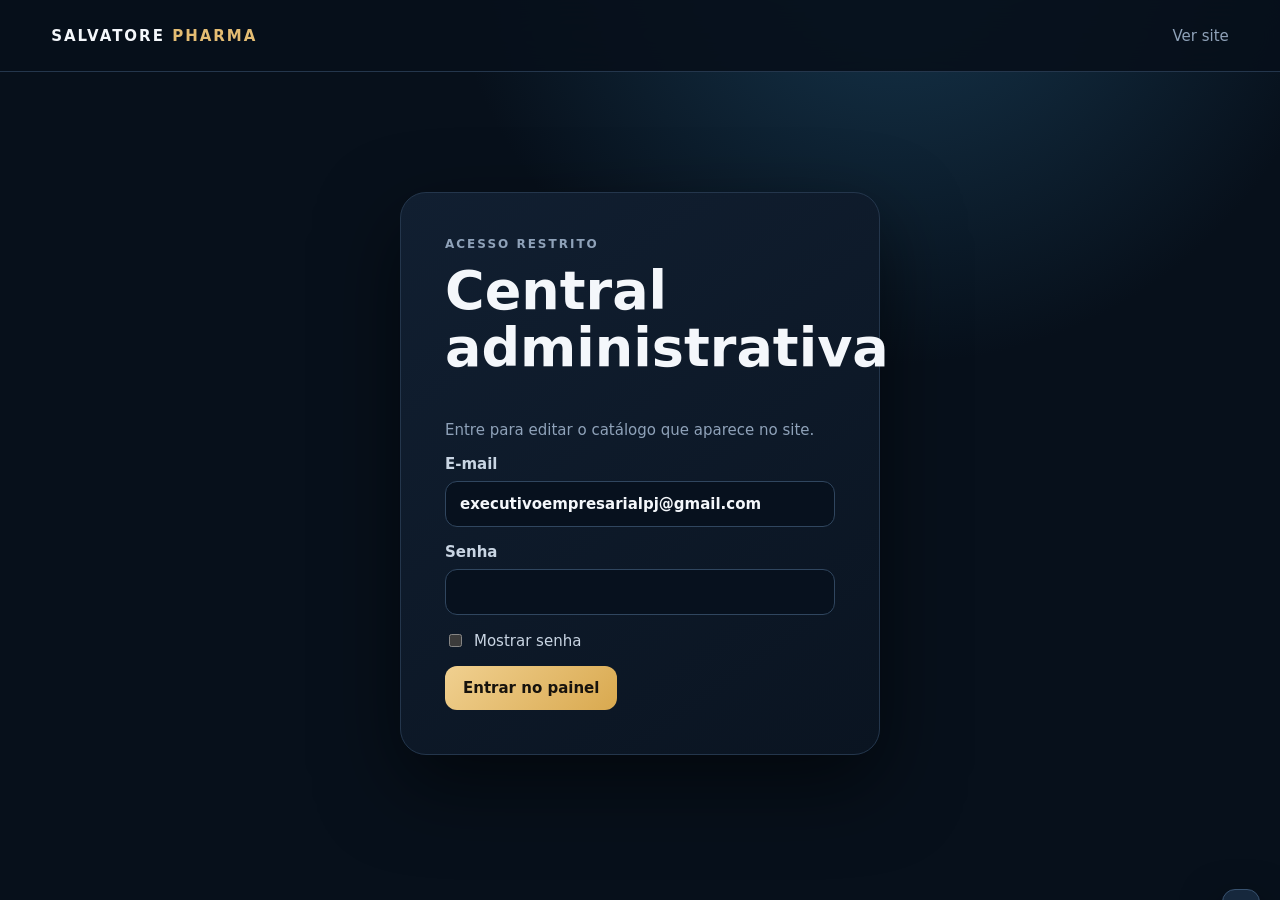
<file: admin/index.html>
<!doctype html><html lang="pt-BR"><head><meta charset="utf-8"><meta name="viewport" content="width=device-width,initial-scale=1"><meta name="robots" content="noindex,nofollow"><title>Salvatore Pharma | Painel Administrativo</title><link rel="stylesheet" href="style.css"></head><body>
<header class="topbar"><a class="logo" href="../">SALVATORE <span>PHARMA</span></a><div class="top-actions"><a href="../" target="_blank" rel="noopener">Ver site</a><button id="logout" class="ghost" hidden>Sair</button></div></header><main>
<section id="login" class="login-card"><p class="eyebrow">ACESSO RESTRITO</p><h1>Central administrativa</h1><p>Entre para editar o catálogo que aparece no site.</p><form id="signin"><label>E-mail<input id="email" type="email" value="executivoempresarialpj@gmail.com" autocomplete="username" required></label><label>Senha<input id="password" type="password" autocomplete="current-password" required></label><label class="check"><input id="showPassword" type="checkbox"> Mostrar senha</label><button id="enter">Entrar no painel</button></form></section>
<section id="app" hidden><div class="hero"><div><p class="eyebrow">PAINEL ADMINISTRATIVO</p><h1>Gestão do catálogo</h1><p>Altere produtos, valores, fotos e a visibilidade no site.</p></div><button id="newProduct">+ Novo produto</button></div><div class="metrics"><article><span>Produtos no catálogo</span><strong id="totalCount">—</strong></article><article><span>Alterados online</span><strong id="editedCount">—</strong></article><article><span>Ocultos</span><strong id="hiddenCount">—</strong></article></div>
<div class="workspace"><aside><label class="search">Pesquisar<input id="search" type="search" placeholder="Nome, marca ou categoria"></label><div class="filters"><button class="filter active" data-filter="all">Todos</button><button class="filter" data-filter="edited">Alterados</button><button class="filter" data-filter="hidden">Ocultos</button></div><div id="productList" class="product-list"></div></aside>
<section class="editor-card"><div id="emptyState" class="empty"><b>Selecione um produto</b><p>Escolha um item ao lado ou crie um novo produto.</p></div><form id="productForm" hidden><div class="editor-head"><div><p class="eyebrow">EDIÇÃO DO PRODUTO</p><h2 id="editorTitle">Produto</h2></div><span id="saveBadge">Sem alterações</span></div><div class="image-box"><img id="imagePreview" hidden alt="Prévia da imagem"><div id="imagePlaceholder">Imagem original preservada</div><label class="upload">Trocar imagem<input id="imageFile" type="file" accept="image/jpeg,image/png,image/webp"></label><small>JPEG, PNG ou WebP, até 5 MB.</small></div>
<div class="form-grid"><label class="wide">Nome do produto<input id="name" maxlength="180" required></label><label>Marca<input id="brand" maxlength="100" required></label><label>Categoria<select id="category"><option value="INJETAVEL">Injetáveis</option><option value="ORAL">Orais</option><option value="GH">GH</option><option value="ESPECIAIS">Kits e especiais</option><option value="OUTROS">Outros</option></select></label><label>Preço (R$)<input id="price" type="number" min="0" step="0.01" inputmode="decimal"></label><label>Ordem<input id="sortOrder" type="number" min="0" step="1"></label><label class="wide">Descrição<textarea id="description" rows="4" maxlength="800"></textarea></label><label class="switch wide"><input id="active" type="checkbox" checked><span></span> Produto visível no site</label></div><div class="form-actions"><button id="saveProduct">Salvar e publicar</button><button id="cancelEdit" type="button" class="ghost">Cancelar</button><button id="restoreProduct" type="button" class="danger" hidden>Restaurar dados originais</button></div></form></section></div></section></main><div id="toast" role="status" aria-live="polite"></div><script type="module" src="app.js"></script></body></html>
</file>
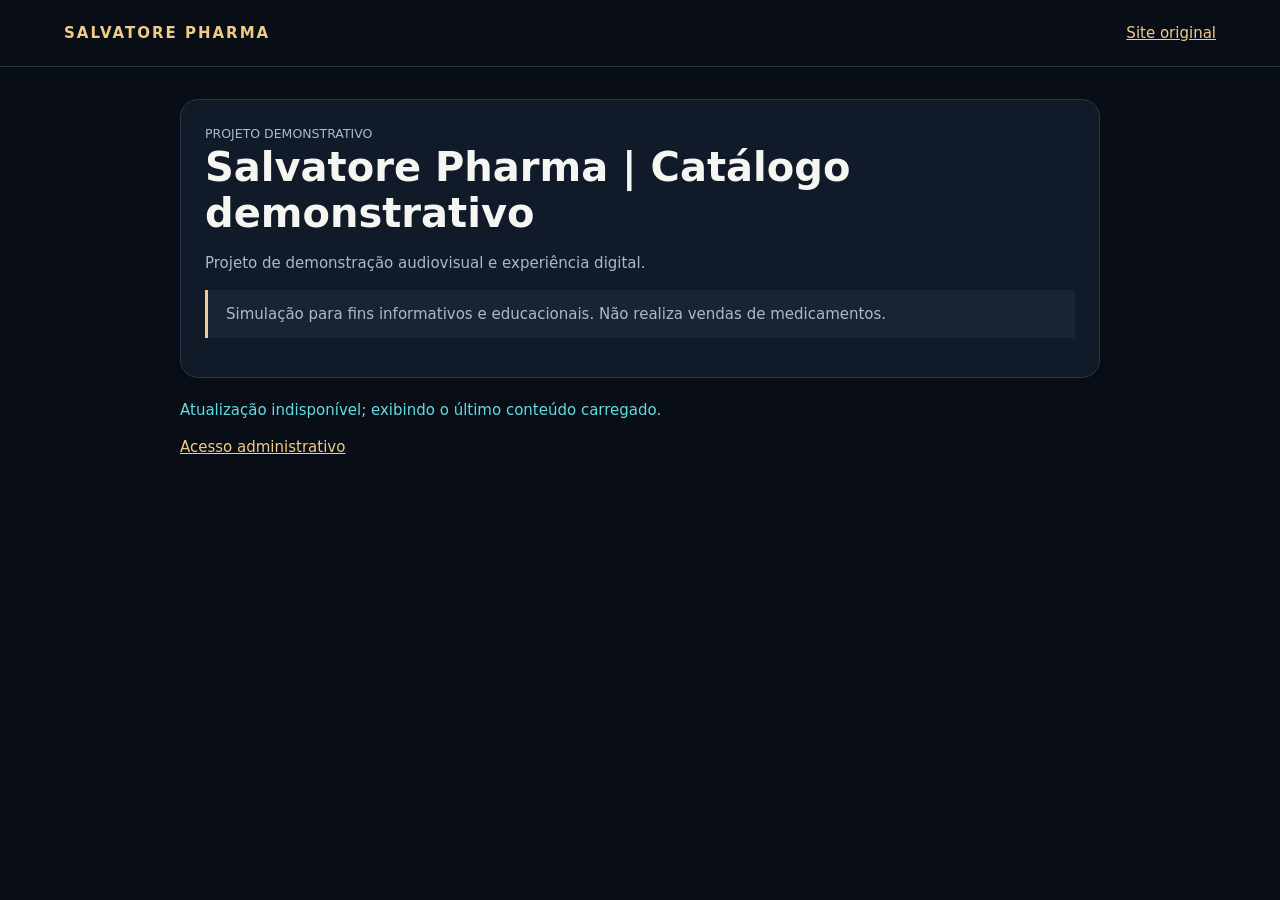
<file: institucional.html>
<!doctype html><html lang="pt-BR"><meta charset="utf-8"><meta name="viewport" content="width=device-width,initial-scale=1"><title>Salvatore Pharma | Institucional</title><style>*{box-sizing:border-box}body{margin:0;background:#080d16;color:#f5f5f2;font:15px system-ui,sans-serif;min-height:100vh}header{padding:24px clamp(18px,5vw,70px);border-bottom:1px solid #29374a;display:flex;align-items:center;justify-content:space-between;gap:16px;flex-wrap:wrap}header strong{letter-spacing:2px;color:#f0cc88}main{max-width:960px;margin:auto;padding:32px 20px}section{background:#111a29;border:1px solid #29374a;padding:24px;border-radius:18px;margin-bottom:20px}h1{font-size:clamp(25px,5vw,40px);margin:0 0 12px}h2{font-size:18px}p,small{color:#aab9cb;line-height:1.6}label{display:block;margin:18px 0 7px}input,textarea{width:100%;padding:13px;border:1px solid #39485a;background:#080d16;color:white;border-radius:9px;font:inherit}textarea{resize:vertical}button,a.button{display:inline-block;background:#f0cc88;border:0;color:#17140e;padding:12px 19px;border-radius:10px;cursor:pointer;font:600 14px system-ui;text-decoration:none;margin-top:16px}button:disabled{opacity:.5}a{color:#f0cc88}button.secondary{background:#263447;color:white}#status{min-height:25px;color:#62dce2;white-space:pre-wrap}.note{border-left:3px solid #f0cc88;padding:12px 18px;background:#192333} [hidden]{display:none!important}#publicLogo{width:62px;height:62px;object-fit:contain;vertical-align:middle;margin-right:12px}#publicCover{width:100%;max-height:420px;object-fit:contain;border-radius:14px;margin-bottom:20px}</style><header><strong><img id="publicLogo" hidden alt="Logotipo">SALVATORE PHARMA</strong><a href="./">Site original</a></header><main><section><img id="publicCover" hidden alt="Capa institucional"><small>PROJETO DEMONSTRATIVO</small><h1 id="heading">Salvatore Pharma | Catálogo demonstrativo</h1><p id="description">Projeto de demonstração audiovisual e experiência digital.</p><p class="note">Simulação para fins informativos e educacionais. Não realiza vendas de medicamentos.</p></section><p id="status" role="status"></p><a href="./admin/">Acesso administrativo</a></main><script>const BASE="https://pxtopfrhmwyfjobuxoac.supabase.co",KEY="sb_publishable_nm3dN40Y2HT45wSf_jUJpw_sCMe9hxA";const headers=(token)=>Object.assign({'apikey':KEY,'Content-Type':'application/json'},token?{Authorization:'Bearer '+token}:{});async function request(path,options={},token){const r=await fetch(BASE+path,{...options,headers:{...headers(token),...options.headers}});const data=await r.json().catch(()=>null);if(!r.ok)throw Error(data?.message||data?.msg||'Falha na comunicação ('+r.status+')');return data;}const endpoint='/rest/v1/salvatore_institutional_content?id=eq.1';let revision=null,busy=false;async function sync(){if(busy)return;busy=true;try{const meta=await request(endpoint+'&select=updated_at',{cache:'no-store'});if(!meta?.[0])throw Error('Conteúdo não encontrado');if(meta[0].updated_at!==revision){const rows=await request(endpoint+'&select=heading,description,logo_image,cover_image,updated_at',{cache:'no-store'});if(!rows?.[0])throw Error('Conteúdo não encontrado');const row=rows[0];for(const k of ['heading','description'])document.getElementById(k).textContent=row[k];for(const [id,k] of [['publicLogo','logo_image'],['publicCover','cover_image']]){const im=document.getElementById(id);im.hidden=!row[k];if(row[k])im.src=row[k];else im.removeAttribute('src');}revision=row.updated_at;}document.getElementById('status').textContent='';}catch(e){document.getElementById('status').textContent='Atualização indisponível; exibindo o último conteúdo carregado.';}finally{busy=false;}}sync();setInterval(()=>{if(!document.hidden)sync()},15000);document.addEventListener('visibilitychange',()=>{if(!document.hidden)sync()});</script></html>
</file>
<file: admin/style.css>
:root{color-scheme:dark;--bg:#07101b;--panel:#0d1928;--line:#24364c;--gold:#e4bd73;--text:#f4f7fb;--muted:#8fa2b9;--blue:#4dc8e8;--danger:#ff7b82}*{box-sizing:border-box}body{margin:0;background:radial-gradient(circle at 70% -10%,#173951 0,transparent 34%),var(--bg);color:var(--text);font:15px Inter,system-ui,sans-serif;min-height:100vh}button,input,textarea,select{font:inherit}.topbar{height:72px;padding:0 clamp(18px,4vw,64px);display:flex;align-items:center;justify-content:space-between;border-bottom:1px solid var(--line);background:#07101be8;position:sticky;top:0;z-index:10;backdrop-filter:blur(18px)}.logo{color:var(--text);font-weight:800;letter-spacing:2px;text-decoration:none}.logo span,.eyebrow{color:var(--gold)}.top-actions{display:flex;align-items:center;gap:12px}.top-actions a{color:var(--muted);text-decoration:none}main{width:min(1440px,100%);margin:auto;padding:clamp(20px,4vw,48px)}h1,h2,p{margin-top:0}h1{font-size:clamp(30px,5vw,54px);line-height:1.05}h2{font-size:28px}.eyebrow{font-size:12px;font-weight:800;letter-spacing:2px}.login-card{width:min(480px,100%);margin:8vh auto;background:linear-gradient(145deg,#111f31,#0a1421);border:1px solid var(--line);padding:clamp(24px,5vw,44px);border-radius:26px;box-shadow:0 30px 80px #0008}.login-card p,.hero p{color:var(--muted)}label{display:grid;gap:8px;color:#c9d5e3;font-weight:650;margin:16px 0}input,textarea,select{width:100%;border:1px solid #30465f;background:#07111e;color:var(--text);border-radius:12px;padding:13px 14px;outline:none}input:focus,textarea:focus,select:focus{border-color:var(--blue);box-shadow:0 0 0 3px #4dc8e820}.check{display:flex;align-items:center;gap:9px;font-weight:500}.check input,.switch input{width:auto}button,.upload{border:0;border-radius:12px;padding:13px 18px;background:linear-gradient(135deg,#f0d090,#d9a94f);color:#17130d;font-weight:800;cursor:pointer;text-align:center}.ghost{background:#17263a;color:#dbe7f4;border:1px solid #30465f}.danger{background:#3a1820;color:#ffb9bd;border:1px solid #6a2933}.hero{display:flex;align-items:end;justify-content:space-between;gap:20px;margin-bottom:28px}.metrics{display:grid;grid-template-columns:repeat(3,1fr);gap:14px;margin-bottom:22px}.metrics article{background:var(--panel);border:1px solid var(--line);padding:18px;border-radius:17px}.metrics span{display:block;color:var(--muted);font-size:13px}.metrics strong{display:block;color:var(--gold);font-size:27px;margin-top:6px}.workspace{display:grid;grid-template-columns:360px minmax(0,1fr);gap:20px}aside,.editor-card{background:var(--panel);border:1px solid var(--line);border-radius:20px;padding:18px;min-width:0}.search{margin-top:0}.filters{display:flex;gap:7px;margin-bottom:14px}.filter{padding:9px 11px;background:#142236;color:var(--muted);font-size:13px}.filter.active{background:#27405a;color:white}.product-list{display:grid;gap:8px;max-height:66vh;overflow:auto;padding-right:4px}.product-item{width:100%;display:grid;grid-template-columns:1fr auto;gap:5px;text-align:left;background:#0a1421;color:var(--text);border:1px solid transparent;padding:13px}.product-item:hover,.product-item.active{border-color:#416081;background:#12243a}.product-item b{overflow:hidden;text-overflow:ellipsis;white-space:nowrap}.product-item small{color:var(--muted);grid-column:1/-1}.status-dot{width:9px;height:9px;border-radius:50%;background:#4bcf94;margin-top:5px}.status-dot.off{background:var(--danger)}.editor-card{padding:clamp(20px,3vw,34px)}.empty{text-align:center;color:var(--muted);padding:20vh 20px}.editor-head{display:flex;align-items:start;justify-content:space-between;gap:18px}.editor-head h2{margin-bottom:0}.editor-head span{color:var(--muted);font-size:12px;border:1px solid var(--line);padding:7px 10px;border-radius:999px}.image-box{display:grid;grid-template-columns:130px 1fr;gap:12px 18px;align-items:center;background:#081321;border:1px solid var(--line);border-radius:16px;padding:14px;margin:22px 0}.image-box img,#imagePlaceholder{grid-row:1/4;width:130px;height:130px;object-fit:contain;background:#fff;border-radius:12px}.image-box #imagePlaceholder{display:grid;place-items:center;text-align:center;padding:12px;color:#64748b;font-size:12px}.upload{display:inline-block;width:max-content;padding:10px 14px}.upload input{display:none}.image-box small{color:var(--muted)}.form-grid{display:grid;grid-template-columns:1fr 1fr;gap:0 16px}.wide{grid-column:1/-1}.switch{display:flex;align-items:center;gap:12px;background:#0a1421;padding:14px;border-radius:12px}.switch span{width:42px;height:24px;border-radius:99px;background:#34455a;position:relative;order:-1}.switch span:after{content:"";position:absolute;width:18px;height:18px;background:white;border-radius:50%;top:3px;left:3px;transition:.2s}.switch input:checked+span{background:#2da778}.switch input:checked+span:after{left:21px}.form-actions{display:flex;flex-wrap:wrap;gap:10px;margin-top:20px}#toast{position:fixed;right:20px;bottom:20px;max-width:420px;background:#16283d;border:1px solid #38526f;padding:14px 18px;border-radius:13px;box-shadow:0 16px 40px #0008;transform:translateY(130%);transition:.25s;z-index:30}#toast.show{transform:none}@media(max-width:850px){.workspace{grid-template-columns:1fr}.product-list{max-height:330px}}@media(max-width:600px){main{padding:18px}.topbar{height:62px}.top-actions a{display:none}.hero{display:grid}.hero button{width:100%}.metrics{grid-template-columns:1fr}.workspace{gap:14px}aside,.editor-card{border-radius:16px;padding:14px}.form-grid{grid-template-columns:1fr}.wide{grid-column:auto}.image-box{grid-template-columns:95px 1fr}.image-box img,.image-box #imagePlaceholder{width:95px;height:95px}.editor-head{display:grid}.form-actions button{width:100%}}
</file>
